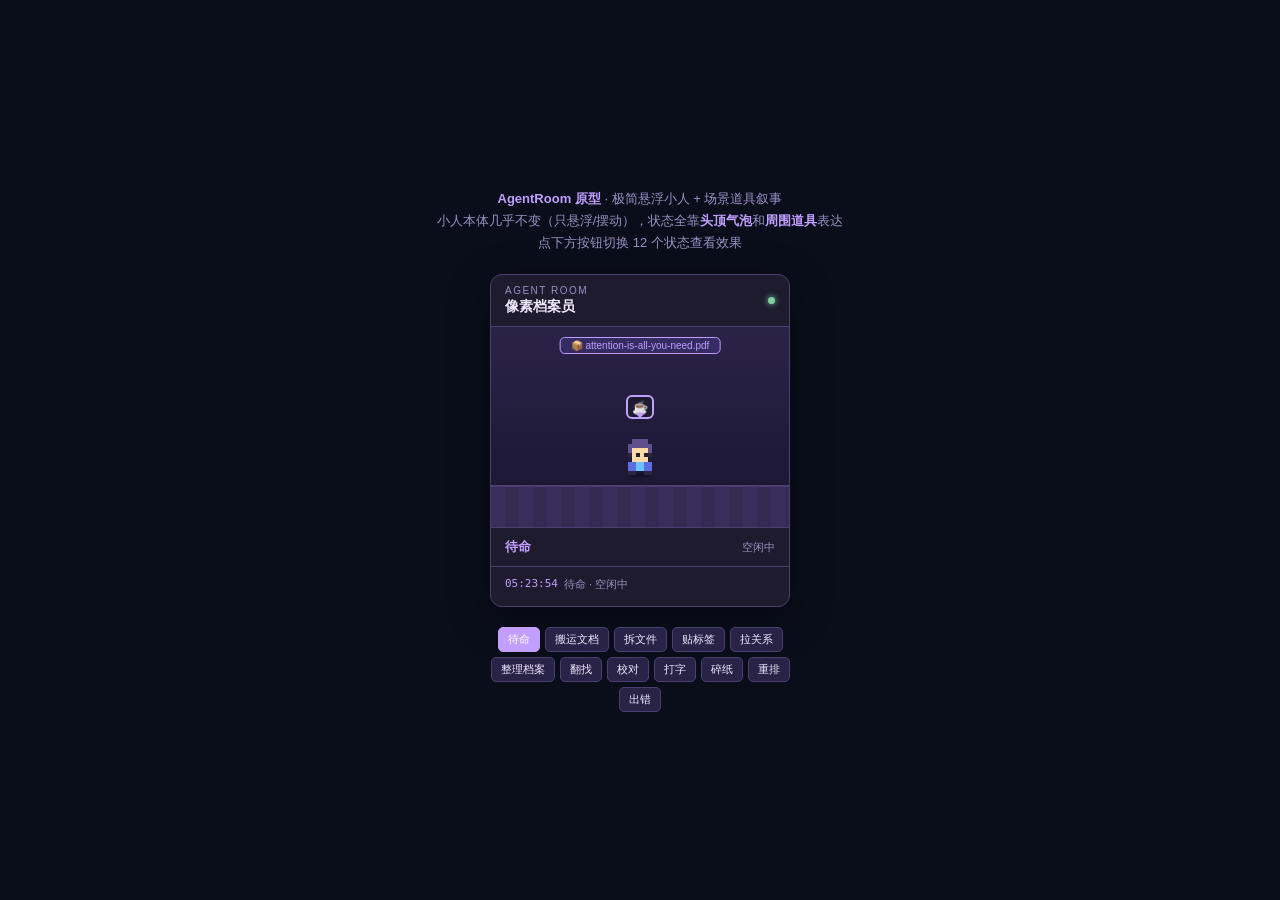
<file: frontend/docs/agent-room-prototype.html>
<!DOCTYPE html>
<html lang="zh-CN">
<head>
<meta charset="UTF-8">
<title>AgentRoom 原型 · graphrag-kg-agent</title>
<style>
  /* 配色对齐 ZCodeRoom 原型（紫调房间），身体色用本项目蓝靛紫主色 */
  :root{
    --bg:#1e1b2e; --room-top:#2a2348; --room-bot:#1a1530;
    --ground:#3a2f5c; --ground2:#342a52; --line:#4a3f70; --line2:#5e4f8e;
    --accent:#c19eff; --accent2:#6ec3ff; --accent-soft:#c19eff;
    /* 小人配色：对齐 ZCodeRoom COL，身体改本项目蓝靛紫 */
    --skin:#ffd9a8; --eye:#222; --hair:#5e4f8e;
    --body:#5b6ee1; --body2:#6ec3ff; --leg:#2a2540; --shoe:#111;
    --doc:#fef9e7; --doc-line:#d9c98a; --metal:#8b93b5; --metal-dark:#5a6080;
    --text:#f0e9ff; --dim:#9a8fc4; --green:#7fd1a0; --red:#ff7a7a; --amber:#ffb347;
  }
  *{margin:0;padding:0;box-sizing:border-box;image-rendering:pixelated}
  body{
    font-family:"Segoe UI","Microsoft YaHei",sans-serif;
    background:#0a0e1a; color:var(--text);
    min-height:100vh; display:flex; flex-direction:column;
    align-items:center; justify-content:center; gap:20px; padding:30px;
  }
  .caption{color:var(--dim);font-size:13px;text-align:center;line-height:1.7;max-width:420px}
  .caption b{color:var(--accent-soft)}

  /* ===== Agent 房间面板（嵌在工作台侧栏，约 300 宽）===== */
  .panel{
    width:300px; background:var(--bg);
    border:1px solid var(--line); border-radius:12px; overflow:hidden;
    box-shadow:0 12px 40px rgba(0,0,0,.4);
  }
  .panel-head{
    padding:10px 14px; border-bottom:1px solid var(--line);
    display:flex; align-items:center; justify-content:space-between;
  }
  .eyebrow{font-size:10px;letter-spacing:1.5px;color:var(--dim);text-transform:uppercase}
  .panel-title{font-size:14px;font-weight:600;margin-top:2px}
  .live{width:7px;height:7px;border-radius:50%;background:var(--green);
        box-shadow:0 0 6px var(--green);animation:pulse 1.4s infinite}
  @keyframes pulse{0%,100%{opacity:1}50%{opacity:.3}}

  /* ===== 房间画布 ===== */
  .room{
    position:relative; height:200px; overflow:hidden;
    background:linear-gradient(180deg,var(--room-top),var(--room-bot));
  }
  /* 像素地面 */
  .ground{
    position:absolute;left:0;right:0;bottom:0;height:42px;
    background:repeating-linear-gradient(90deg,var(--ground) 0 14px,var(--ground2) 14px 28px);
    border-top:2px solid var(--line);
  }
  /* 门牌：当前文档/任务 */
  .plate{
    position:absolute;top:10px;left:50%;transform:translateX(-50%);
    background:rgba(108,92,231,.18);border:1px solid var(--accent);
    color:var(--accent-soft);font-size:10px;padding:2px 10px;border-radius:5px;
    white-space:nowrap;z-index:6;
  }

  /* ===== 像素色块小人（ZCodeRoom 网格画法，JS 逐格生成 .px）===== */
  .dude{
    position:absolute; left:50%; bottom:52px; margin-left:-16px;
    width:32px; height:36px; z-index:4;
    animation:bob 2.4s ease-in-out infinite;
  }
  @keyframes bob{0%,100%{transform:translateY(0)}50%{transform:translateY(-4px)}}
  /* 工作时摆动更明显 */
  .room[data-busy="1"] .dude{animation:bobBusy 1s ease-in-out infinite}
  @keyframes bobBusy{0%,100%{transform:translateY(0) rotate(-3deg)}50%{transform:translateY(-3px) rotate(3deg)}}
  /* error 抖动 */
  .room[data-stage="error"] .dude{animation:shake .3s ease-in-out 4}
  @keyframes shake{0%,100%{transform:translateX(0)}25%{transform:translateX(-4px)}75%{transform:translateX(4px)}}
  .dude .px{position:absolute}

  /* 影子（悬浮，地面上一团）*/
  .d-shadow{
    position:absolute;left:50%;bottom:48px;transform:translateX(-50%);
    width:34px;height:7px;background:radial-gradient(ellipse,rgba(0,0,0,.4),transparent 70%);
    animation:shadowPulse 2.4s ease-in-out infinite;z-index:3;
  }
  @keyframes shadowPulse{0%,100%{width:34px;opacity:.6}50%{width:26px;opacity:.4}}

  /* ===== 头顶气泡 ===== */
  .bubble{
    position:absolute;left:50%;bottom:108px;transform:translateX(-50%);
    min-width:24px;height:24px;padding:0 4px;
    background:var(--bg);border:2px solid var(--accent);border-radius:6px;
    display:grid;place-items:center;font-size:13px;z-index:7;
    animation:floatB 1.8s ease-in-out infinite;
  }
  @keyframes floatB{0%,100%{transform:translateX(-50%) translateY(0)}50%{transform:translateX(-50%) translateY(-3px)}}
  .bubble::after{content:"";position:absolute;bottom:-6px;left:50%;transform:translateX(-50%);
    border:5px solid transparent;border-top-color:var(--accent)}

  /* ===== 场景道具层（按 data-stage 显隐）===== */
  .prop{position:absolute;opacity:0;transition:opacity .25s;z-index:5}
  .room[data-stage="uploading"] .p-upload,
  .room[data-stage="parsing"] .p-doc,
  .room[data-stage="extracting"] .p-tag,
  .room[data-stage="linking"] .p-link,
  .room[data-stage="indexing"] .p-cabinet,
  .room[data-stage="searching"] .p-glass,
  .room[data-stage="checking"] .p-glass,
  .room[data-stage="writing"] .p-type,
  .room[data-stage="deleting"] .p-shred,
  .room[data-stage="rebuilding"] .p-copy,
  .room[data-stage="error"] .p-err{opacity:1}

  /* uploading：文档从右飞入 */
  .p-upload{right:0;bottom:80px;width:20px;height:14px;background:var(--doc);border:1px solid var(--doc-line);border-radius:1px;
    animation:flyIn 1s ease-in infinite}
  @keyframes flyIn{0%{right:-20px;opacity:0}30%{opacity:1}100%{right:120px;opacity:0}}
  /* parsing：文档在面前翻页 */
  .p-doc{left:50%;bottom:78px;transform:translateX(-50%);width:24px;height:18px;background:var(--doc);border:1px solid var(--doc-line);border-radius:1px;
    animation:flip 0.6s linear infinite}
  @keyframes flip{0%,100%{transform:translateX(-50%) scaleX(1)}50%{transform:translateX(-50%) scaleX(.2)}}
  /* extracting：标签弹出 */
  .p-tag{left:54%;bottom:96px;width:14px;height:9px;background:var(--accent-soft);border-radius:1px;
    animation:pop 0.8s ease-out infinite}
  @keyframes pop{0%{transform:scale(0) translateY(0);opacity:0}40%{transform:scale(1) translateY(-8px);opacity:1}100%{transform:scale(1) translateY(-16px);opacity:0}}
  /* linking：连线生长 */
  .p-link{left:30%;bottom:92px;width:40px;height:2px;background:var(--accent);transform-origin:left;
    animation:grow 1s ease-in-out infinite}
  @keyframes grow{0%{transform:scaleX(0)}50%{transform:scaleX(1)}100%{transform:scaleX(0)}}
  .p-link::before,.p-link::after{content:"";position:absolute;top:-3px;width:7px;height:7px;border-radius:50%;background:var(--accent-soft)}
  .p-link::before{left:-3px}.p-link::after{right:-3px}
  /* indexing：档案柜抽屉开合 */
  .p-cabinet{right:14px;bottom:54px;width:30px;height:40px;background:var(--metal-dark);border:1px solid var(--line);border-radius:2px}
  .p-cabinet::before,.p-cabinet::after{content:"";position:absolute;left:3px;width:24px;height:10px;background:var(--metal);border-radius:1px}
  .p-cabinet::before{top:4px;animation:drawer 1.2s ease-in-out infinite}
  .p-cabinet::after{top:18px;animation:drawer 1.2s ease-in-out .3s infinite}
  @keyframes drawer{0%,100%{transform:translateX(0)}50%{transform:translateX(5px)}}
  /* searching/checking：放大镜扫描 */
  .p-glass{left:48%;bottom:84px;width:18px;height:18px;border:3px solid var(--accent);border-radius:50%;background:rgba(167,139,250,.12);
    animation:scan 1.6s ease-in-out infinite}
  .p-glass::after{content:"";position:absolute;bottom:-7px;right:-3px;width:3px;height:9px;background:var(--accent);transform:rotate(-45deg)}
  @keyframes scan{0%,100%{transform:translateX(0) translateY(0)}50%{transform:translateX(20px) translateY(6px)}}
  /* writing：纸条吐出 */
  .p-type{left:50%;bottom:76px;transform:translateX(-50%);width:22px;height:6px;background:var(--doc);border:1px solid var(--doc-line);
    animation:emit 1s ease-out infinite}
  @keyframes emit{0%{height:2px;opacity:.5}100%{height:18px;opacity:1}}
  /* deleting：碎纸机 + 碎屑 */
  .p-shred{left:50%;bottom:54px;transform:translateX(-50%);width:36px;height:14px;background:var(--metal-dark);border:1px solid var(--line);border-radius:2px}
  .p-shred::before{content:"";position:absolute;top:-12px;left:50%;transform:translateX(-50%);width:18px;height:12px;background:var(--doc);border:1px solid var(--doc-line);
    animation:suck 0.9s ease-in infinite}
  @keyframes suck{0%{top:-12px;opacity:1}100%{top:2px;opacity:0}}
  .p-shred::after{content:"";position:absolute;bottom:-8px;left:50%;width:2px;height:6px;background:var(--doc);box-shadow:-6px 0 var(--doc),6px 1px var(--doc),-3px 2px var(--doc),3px 0 var(--doc);
    animation:fall 0.9s linear infinite}
  @keyframes fall{0%{opacity:1;transform:translateY(0)}100%{opacity:0;transform:translateY(8px)}}
  /* rebuilding：复印机 */
  .p-copy{right:12px;bottom:54px;width:34px;height:30px;background:var(--metal-dark);border:1px solid var(--line);border-radius:2px}
  .p-copy::before{content:"";position:absolute;top:6px;left:4px;width:26px;height:4px;background:var(--accent-soft);
    animation:scanLight 1.2s ease-in-out infinite}
  @keyframes scanLight{0%,100%{top:6px;opacity:.4}50%{top:20px;opacity:1}}
  .p-copy::after{content:"";position:absolute;bottom:-6px;left:8px;width:18px;height:10px;background:var(--doc);border:1px solid var(--doc-line);
    animation:eject 1.2s ease-out infinite}
  @keyframes eject{0%{bottom:4px;opacity:0}100%{bottom:-8px;opacity:1}}
  /* error：红光 */
  .p-err{inset:0;background:radial-gradient(circle at 50% 60%,rgba(248,113,113,.18),transparent 60%);animation:errFlash .5s ease-in-out 3}
  @keyframes errFlash{0%,100%{opacity:.3}50%{opacity:1}}

  /* ===== 状态标签 + 运行轨迹 ===== */
  .status{padding:10px 14px;border-top:1px solid var(--line);display:flex;align-items:center;gap:8px}
  .status .label{font-size:13px;font-weight:600;color:var(--accent-soft)}
  .status .detail{font-size:11px;color:var(--dim);margin-left:auto}
  .timeline{padding:8px 14px 12px;border-top:1px solid var(--line);max-height:90px;overflow-y:auto}
  .ev{font-size:11px;color:var(--dim);padding:2px 0;display:flex;gap:6px}
  .ev .t{color:var(--accent);font-family:Consolas,monospace;flex:0 0 auto}

  /* ===== 演示控制台 ===== */
  .demo{display:flex;flex-wrap:wrap;gap:5px;max-width:320px;justify-content:center}
  .demo button{font-size:11px;padding:4px 9px;border:1px solid var(--line);background:var(--room-top);
    color:var(--text);border-radius:5px;cursor:pointer}
  .demo button:hover{border-color:var(--accent)}
  .demo button.active{background:var(--accent);border-color:var(--accent);color:#fff}
</style>
</head>
<body>

<div class="caption">
  <b>AgentRoom 原型</b> · 极简悬浮小人 + 场景道具叙事<br>
  小人本体几乎不变（只悬浮/摆动），状态全靠<b>头顶气泡</b>和<b>周围道具</b>表达<br>
  点下方按钮切换 12 个状态查看效果
</div>

<div class="panel">
  <div class="panel-head">
    <div>
      <div class="eyebrow">Agent Room</div>
      <div class="panel-title">像素档案员</div>
    </div>
    <div class="live"></div>
  </div>

  <div class="room" id="room" data-stage="idle" data-busy="0">
    <div class="plate">📦 attention-is-all-you-need.pdf</div>

    <!-- 场景道具层 -->
    <div class="prop p-upload"></div>
    <div class="prop p-doc"></div>
    <div class="prop p-tag"></div>
    <div class="prop p-link"></div>
    <div class="prop p-cabinet"></div>
    <div class="prop p-glass"></div>
    <div class="prop p-type"></div>
    <div class="prop p-shred"></div>
    <div class="prop p-copy"></div>
    <div class="prop p-err"></div>

    <!-- 气泡 -->
    <div class="bubble" id="bubble">☕</div>

    <!-- 小人（ZCodeRoom 网格画法，JS 生成 .px 色块）-->
    <div class="d-shadow"></div>
    <div class="dude" id="dude"></div>

    <div class="ground"></div>
  </div>

  <div class="status">
    <span class="label" id="label">待命</span>
    <span class="detail" id="detail">空闲中</span>
  </div>

  <div class="timeline" id="timeline"></div>
</div>

<div class="demo" id="demo"></div>

<script>
  /* ===== 像素小人：ZCodeRoom 网格画法移植 =====
     图案 8列×8行；每格 4px宽 × 4.5px高 ≈ 32×36。
     字符：. 透明 | h 发 | s 肤 | e 眼 | g 眼镜框 | b 身体(卫衣) | B 身体暗部 | l 腿 | o 鞋 */
  const DUDE_COLORS = {
    h:'var(--hair)', s:'var(--skin)', e:'var(--eye)', g:'#2a2540',
    b:'var(--body)', B:'var(--body2)', l:'var(--leg)', o:'var(--shoe)',
  };
  // 戴方框眼镜的档案员（在 ZCodeRoom 图案基础上把眼睛行做成眼镜）
  const DUDE_PATTERN = [
    '..hhhh..',
    '.hhhhhh.',
    '.hssssh.',  // 额发 + 脸
    '.gseseg.',  // 眼镜框 + 眼（g 框住 e）
    '..ssss..',  // 脸下半（含鼻嘴留白）
    '.bbBBbb.',  // 卫衣（右侧 B 暗部）
    '.bbBBbb.',
    '.ll..ll.',  // 腿（悬浮，无鞋也可；保留短腿）
  ];
  function drawDude(el, pattern, colors){
    el.innerHTML = '';
    const gw = 4, gh = 4.5;
    pattern.forEach((row, y) => [...row].forEach((ch, x) => {
      const c = colors[ch];
      if (!c) return;
      const p = document.createElement('div');
      p.className = 'px';
      p.style.left = (x * gw) + 'px';
      p.style.top = (y * gh) + 'px';
      p.style.width = gw + 'px';
      p.style.height = gh + 'px';
      p.style.background = c;
      el.appendChild(p);
    }));
  }
  drawDude(document.getElementById('dude'), DUDE_PATTERN, DUDE_COLORS);

  const SCENES = {
    idle:       {label:'待命',     icon:'☕', detail:'空闲中',       busy:0},
    uploading:  {label:'搬运文档', icon:'📥', detail:'接收文件',     busy:1},
    parsing:    {label:'拆文件',   icon:'📄', detail:'解析文档',     busy:1},
    extracting: {label:'贴标签',   icon:'🏷️', detail:'抽取实体',     busy:1},
    linking:    {label:'拉关系',   icon:'🔗', detail:'连接关系',     busy:1},
    indexing:   {label:'整理档案', icon:'🗂️', detail:'写入图库',     busy:1},
    searching:  {label:'翻找',     icon:'🔍', detail:'向量召回',     busy:1},
    checking:   {label:'校对',     icon:'✓',  detail:'校验引用',     busy:1},
    writing:    {label:'打字',     icon:'⌨️', detail:'生成回答',     busy:1},
    deleting:   {label:'碎纸',     icon:'🗑️', detail:'删除文档',     busy:1},
    rebuilding: {label:'重排',     icon:'🔄', detail:'重建索引',     busy:1},
    error:      {label:'出错',     icon:'⚠️', detail:'发生错误',     busy:0},
  };
  const ORDER = Object.keys(SCENES);
  const room = document.getElementById('room');
  const bubble = document.getElementById('bubble');
  const label = document.getElementById('label');
  const detail = document.getElementById('detail');
  const timeline = document.getElementById('timeline');
  const demo = document.getElementById('demo');

  let evCount = 0;
  function apply(stage){
    const s = SCENES[stage];
    room.dataset.stage = stage;
    room.dataset.busy = s.busy;
    bubble.textContent = s.icon;
    label.textContent = s.label;
    detail.textContent = s.detail;
    // 模拟事件流追加
    const t = new Date().toLocaleTimeString('zh-CN',{hour12:false});
    const ev = document.createElement('div');
    ev.className='ev';
    ev.innerHTML=`<span class="t">${t}</span><span>${s.label} · ${s.detail}</span>`;
    timeline.prepend(ev);
    if(timeline.children.length>8) timeline.lastChild.remove();
    document.querySelectorAll('.demo button').forEach(b=>b.classList.toggle('active',b.dataset.s===stage));
  }
  ORDER.forEach(stage=>{
    const b=document.createElement('button');
    b.dataset.s=stage; b.textContent=SCENES[stage].label;
    b.onclick=()=>apply(stage);
    demo.appendChild(b);
  });
  apply('idle');
</script>
</body>
</html>
</file>
